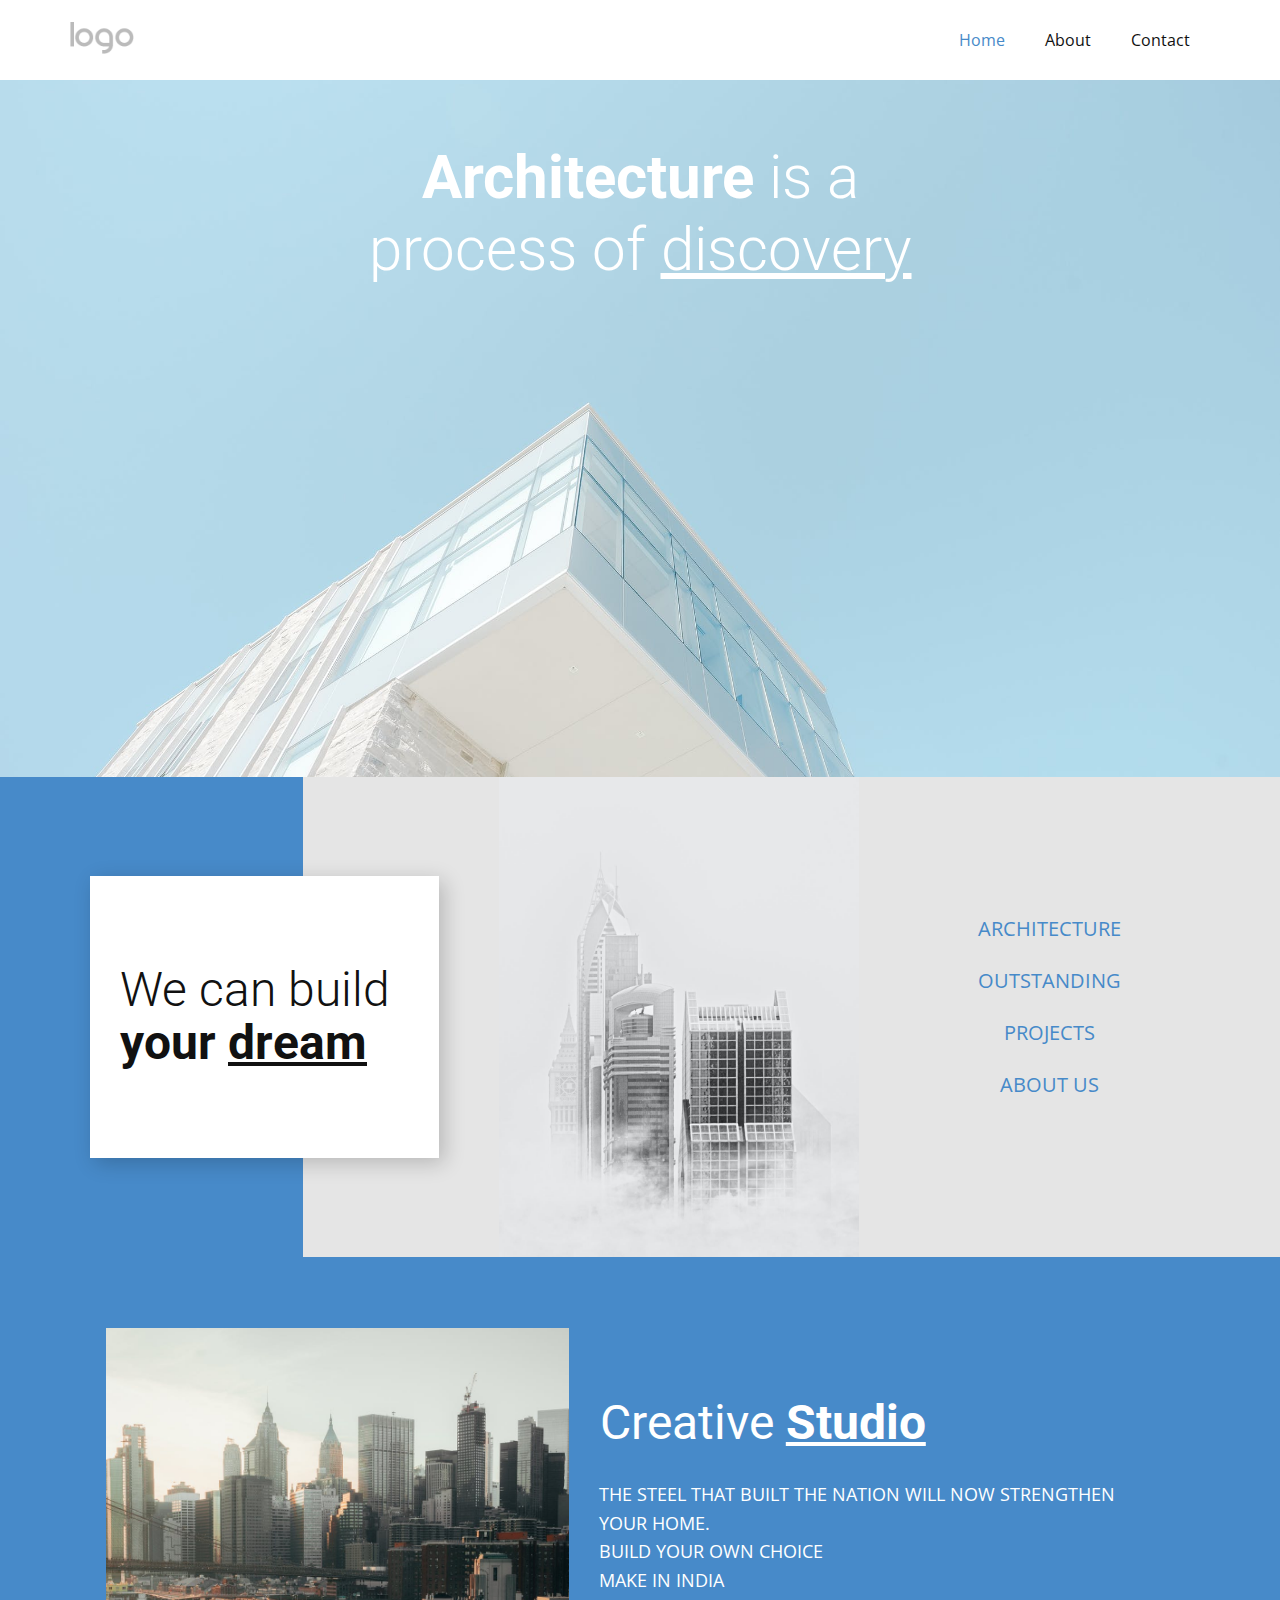
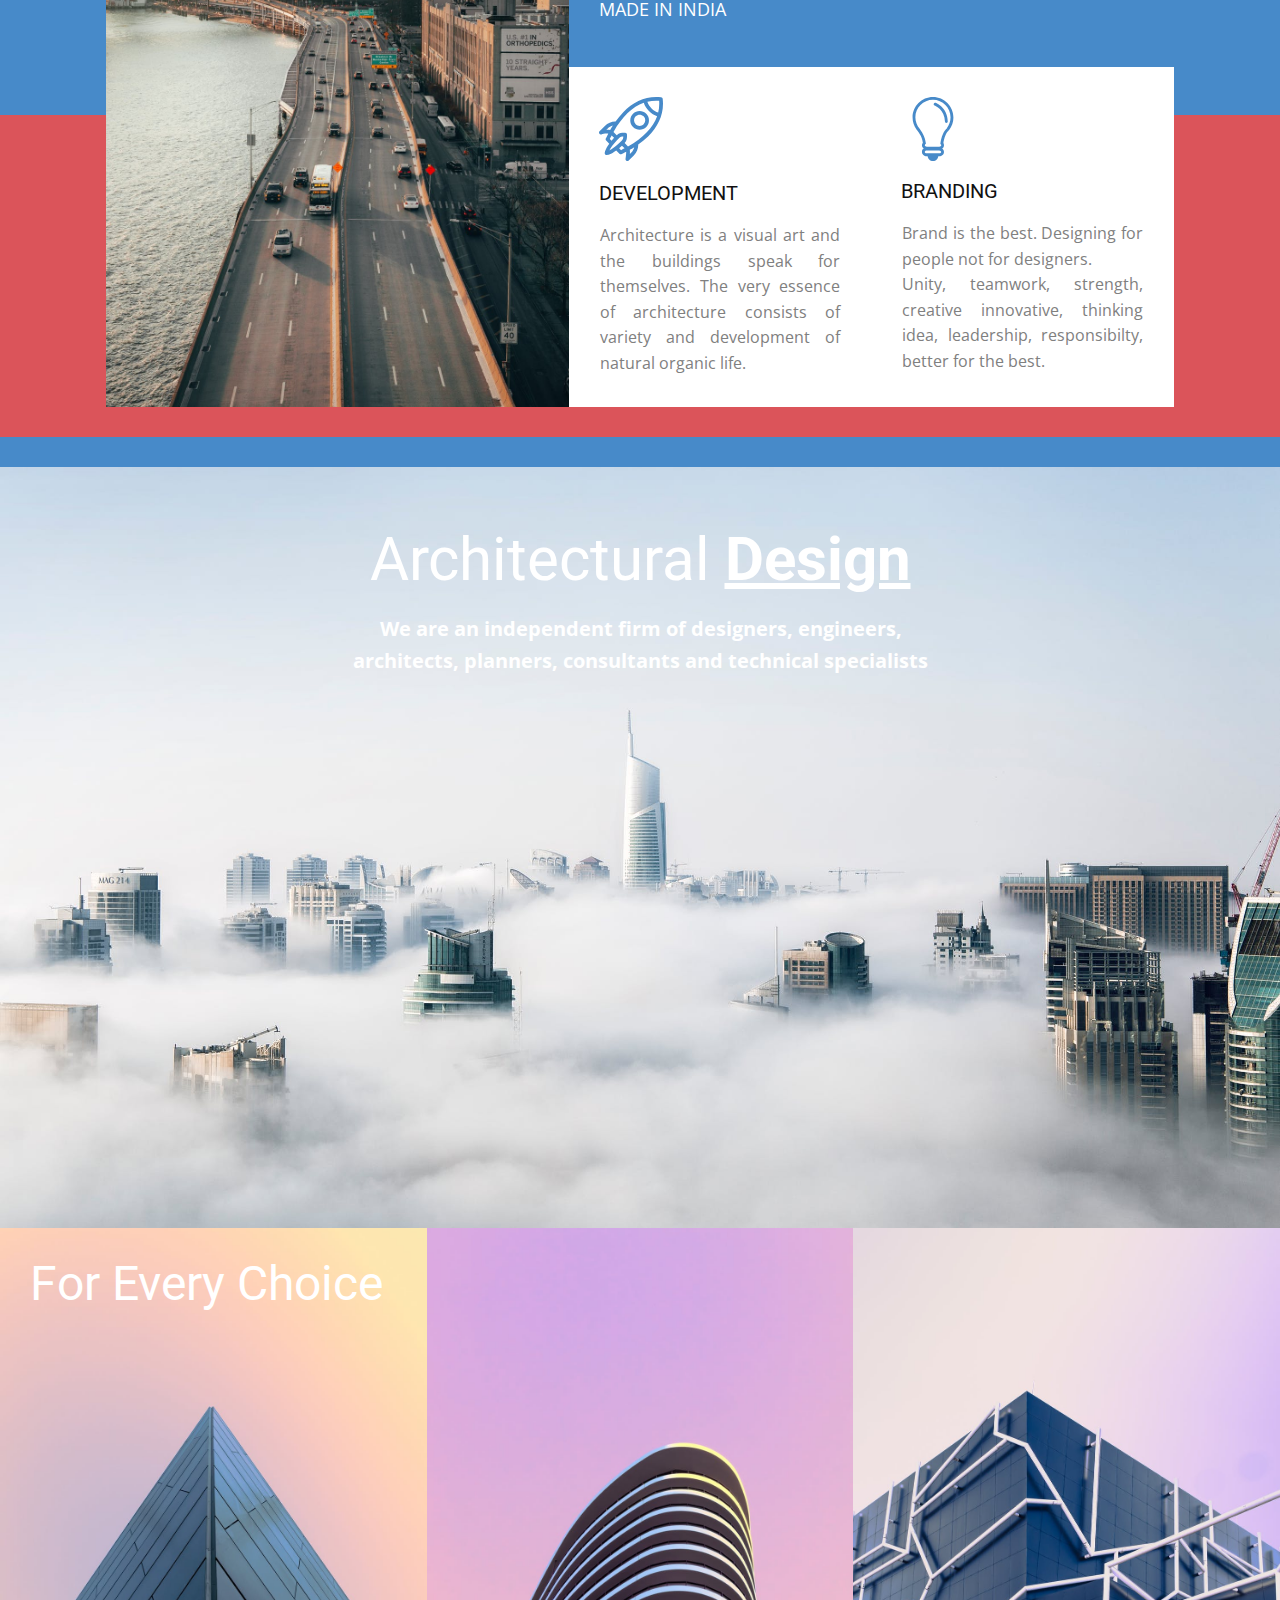
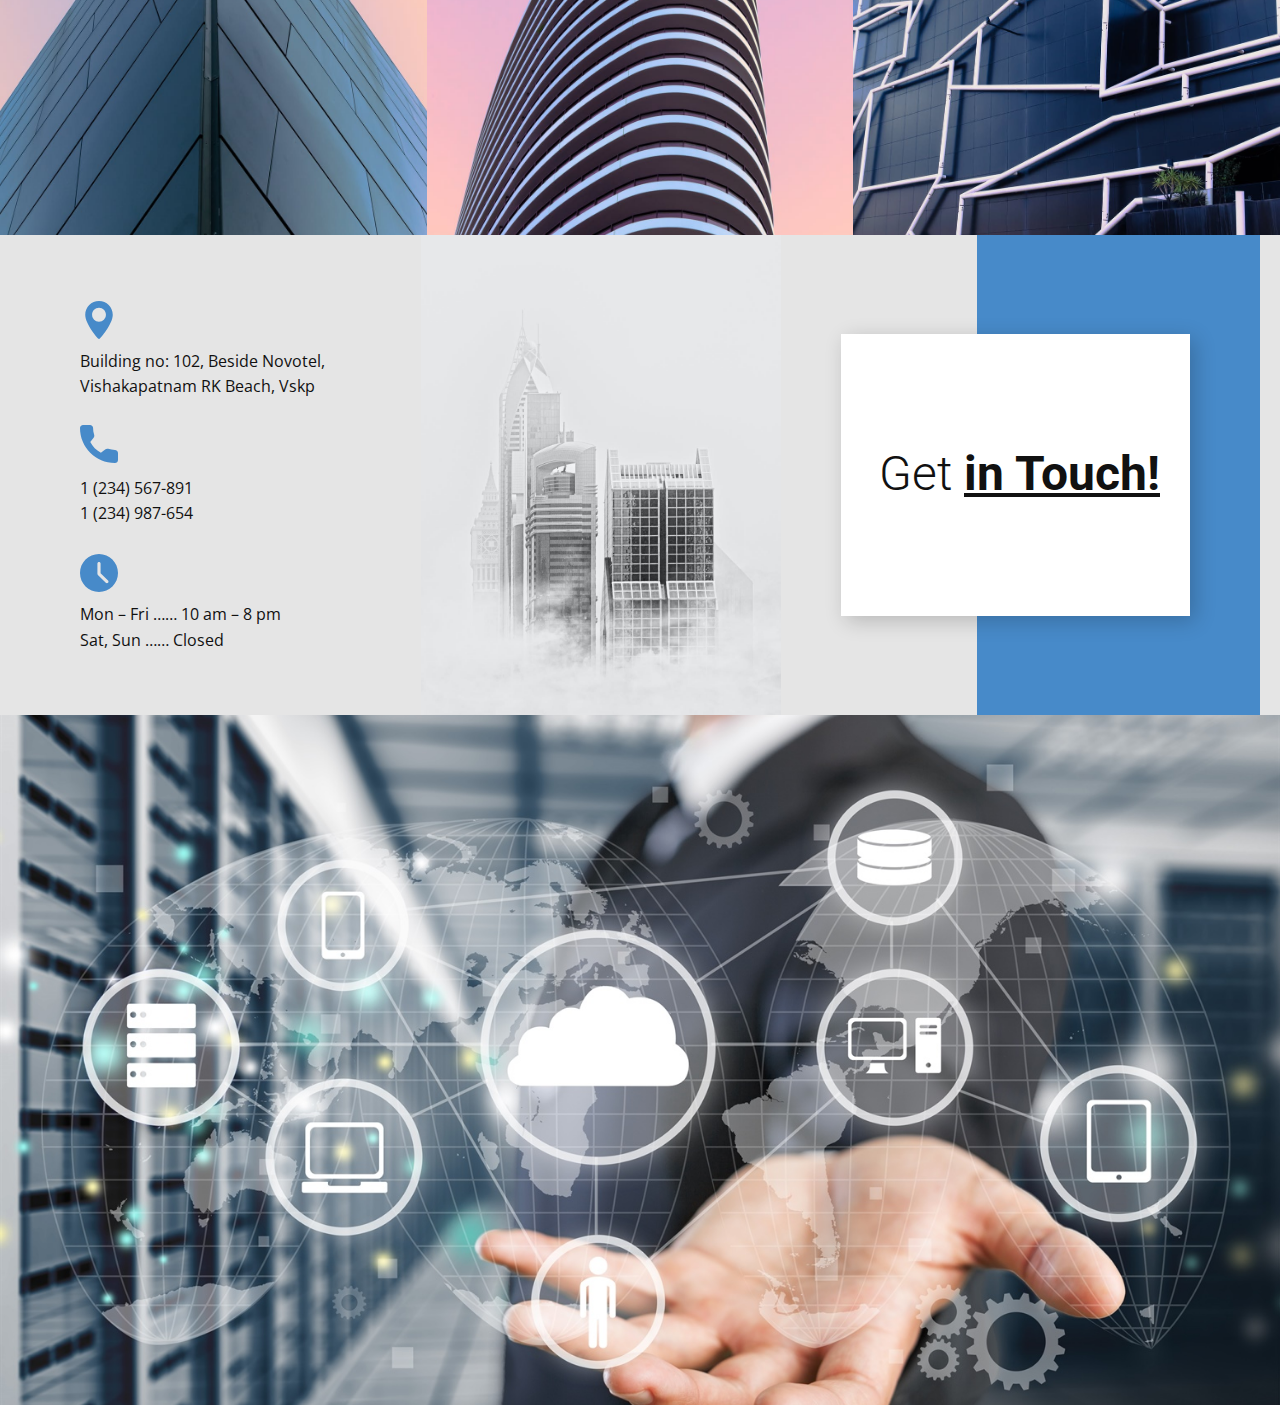
<file: Home.html>
<!DOCTYPE html>
<html style="font-size: 16px;" lang="en"><head>
    <meta name="viewport" content="width=device-width, initial-scale=1.0">
    <meta charset="utf-8">
    <meta name="keywords" content="Architecture is a process of discovery, We can build your dream, Creative Studio, Architectural Design, Form EverFollows Function, A Business Concept Is a Statement That Describes The Reach And Reason Of Existence Of a Given Business Idea., Get in Touch!, INTUITIVE">
    <meta name="description" content="">
    <title>Home</title>
    <link rel="stylesheet" href="nicepage.css" media="screen">
<link rel="stylesheet" href="Home.css" media="screen">
    <script class="u-script" type="text/javascript" src="arch1.js" "="" defer=""></script>
    <script class="u-script" type="text/javascript" src="arch2.js" "="" defer=""></script>
    <meta name="generator" content="Nicepage 4.15.11, nicepage.com">
    <link id="u-theme-google-font" rel="stylesheet" href="https://fonts.googleapis.com/css?family=Roboto:100,100i,300,300i,400,400i,500,500i,700,700i,900,900i|Open+Sans:300,300i,400,400i,500,500i,600,600i,700,700i,800,800i">
    <link id="u-page-google-font" rel="stylesheet" href="https://fonts.googleapis.com/css?family=Roboto:100,100i,300,300i,400,400i,500,500i,700,700i,900,900i">
    
    
    
    
    
    
    
    
    <script type="application/ld+json">{
		"@context": "http://schema.org",
		"@type": "Organization",
		"name": "",
		"logo": "images/default-logo.png"
}</script>
    <meta name="theme-color" content="#478ac9">
    <meta property="og:title" content="Home">
    <meta property="og:type" content="website">
  </head>
  <body class="u-body u-xl-mode" data-lang="en"><header class="u-clearfix u-header u-header" id="sec-57b0"><div class="u-clearfix u-sheet u-valign-middle u-sheet-1">
        <a href="https://nicepage.com" class="u-image u-logo u-image-1">
          <img src="images/default-logo.png" class="u-logo-image u-logo-image-1">
        </a>
        <nav class="u-menu u-menu-dropdown u-offcanvas u-menu-1">
          <div class="menu-collapse" style="font-size: 1rem; letter-spacing: 0px;">
            <a class="u-button-style u-custom-left-right-menu-spacing u-custom-padding-bottom u-custom-top-bottom-menu-spacing u-nav-link u-text-active-palette-1-base u-text-hover-palette-2-base" href="#">
              <svg class="u-svg-link" viewBox="0 0 24 24"><use xmlns:xlink="http://www.w3.org/1999/xlink" xlink:href="#menu-hamburger"></use></svg>
              <svg class="u-svg-content" version="1.1" id="menu-hamburger" viewBox="0 0 16 16" x="0px" y="0px" xmlns:xlink="http://www.w3.org/1999/xlink" xmlns="http://www.w3.org/2000/svg"><g><rect y="1" width="16" height="2"></rect><rect y="7" width="16" height="2"></rect><rect y="13" width="16" height="2"></rect>
</g></svg>
            </a>
          </div>
          <div class="u-nav-container">
            <ul class="u-nav u-unstyled u-nav-1"><li class="u-nav-item"><a class="u-button-style u-nav-link u-text-active-palette-1-base u-text-hover-palette-2-base" href="Home.html" style="padding: 10px 20px;">Home</a>
</li><li class="u-nav-item"><a class="u-button-style u-nav-link u-text-active-palette-1-base u-text-hover-palette-2-base" href="About.html" style="padding: 10px 20px;">About</a>
</li><li class="u-nav-item"><a class="u-button-style u-nav-link u-text-active-palette-1-base u-text-hover-palette-2-base" href="Contact.html" style="padding: 10px 20px;">Contact</a>
</li></ul>
          </div>
          <div class="u-nav-container-collapse">
            <div class="u-black u-container-style u-inner-container-layout u-opacity u-opacity-95 u-sidenav">
              <div class="u-inner-container-layout u-sidenav-overflow">
                <div class="u-menu-close"></div>
                <ul class="u-align-center u-nav u-popupmenu-items u-unstyled u-nav-2"><li class="u-nav-item"><a class="u-button-style u-nav-link" href="Home.html">Home</a>
</li><li class="u-nav-item"><a class="u-button-style u-nav-link" href="About.html">About</a>
</li><li class="u-nav-item"><a class="u-button-style u-nav-link" href="Contact.html">Contact</a>
</li></ul>
              </div>
            </div>
            <div class="u-black u-menu-overlay u-opacity u-opacity-70"></div>
          </div>
        </nav>
      </div></header>
    <section class="u-align-center u-clearfix u-image u-section-1" id="carousel_f3df">
      <div class="u-clearfix u-sheet u-sheet-1">
        <h2 class="u-text u-text-body-alt-color u-text-1"><b>Architecture</b> is a process of <u>discovery</u>
        </h2>
      </div>
    </section>
    <section class="u-clearfix u-grey-10 u-section-2" id="carousel_e70f">
      <div class="u-clearfix u-sheet u-valign-middle-md u-valign-middle-sm u-valign-middle-xs u-sheet-1">
        <div class="u-clearfix u-expanded-width u-gutter-30 u-layout-wrap u-layout-wrap-1">
          <div class="u-layout">
            <div class="u-layout-row">
              <div class="u-container-style u-layout-cell u-right-cell u-size-22 u-layout-cell-1">
                <div class="u-container-layout u-valign-middle-lg u-valign-middle-xl u-valign-middle-xs u-container-layout-1">
                  <div class="u-expanded-height u-palette-1-base u-shape u-shape-rectangle u-shape-1"></div>
                  <div class="u-align-left u-container-style u-expanded-width-md u-expanded-width-xs u-group u-white u-group-1">
                    <div class="u-container-layout u-valign-middle u-container-layout-2">
                      <h2 class="u-text u-text-default u-text-1">We can build <b>your <u>dream</u></b>
                      </h2>
                    </div>
                  </div>
                </div>
              </div>
              <div class="u-container-style u-image u-layout-cell u-size-20 u-image-1">
                <div class="u-container-layout u-valign-middle u-container-layout-3"></div>
              </div>
              <div class="u-align-center u-container-style u-layout-cell u-left-cell u-size-18 u-layout-cell-3">
                <div class="u-container-layout u-container-layout-4">
                  <a href="https://nicepage.com/c/art-design-html-templates" class="u-active-none u-btn u-btn-rectangle u-button-style u-hover-none u-none u-text-hover-black u-text-palette-1-base u-btn-1">Architecture</a>
                  <a href="https://nicepage.com/website-design" class="u-active-none u-btn u-btn-rectangle u-button-style u-hover-none u-none u-text-hover-black u-text-palette-1-base u-btn-2">Outstanding</a>
                  <a href="https://nicepage.com" class="u-active-none u-btn u-btn-rectangle u-button-style u-hover-none u-none u-text-hover-black u-text-palette-1-base u-btn-3">Projects</a>
                  <a href="https://nicepage.app" class="u-active-none u-btn u-btn-rectangle u-button-style u-hover-none u-none u-text-hover-black u-text-palette-1-base u-btn-4">About us</a>
                </div>
              </div>
            </div>
          </div>
        </div>
      </div>
    </section>
    <section class="u-align-center u-clearfix u-palette-1-base u-section-3" id="carousel_6ae7">
      <div class="u-expanded-width u-palette-2-base u-shape u-shape-rectangle u-shape-1"></div>
      <div class="u-clearfix u-layout-wrap u-layout-wrap-1">
        <div class="u-layout" style="">
          <div class="u-layout-row" style="">
            <div class="u-size-26 u-size-60-md">
              <div class="u-layout-col">
                <div class="u-container-style u-image u-layout-cell u-right-cell u-size-60 u-image-1">
                  <div class="u-container-layout u-container-layout-1"></div>
                </div>
              </div>
            </div>
            <div class="u-size-34 u-size-60-md" style="">
              <div class="u-layout-col" style="">
                <div class="u-size-40" style="">
                  <div class="u-layout-row" style="">
                    <div class="u-align-left u-container-style u-layout-cell u-left-cell u-size-60 u-layout-cell-2">
                      <div class="u-container-layout u-container-layout-2">
                        <h1 class="u-text u-text-default u-text-1">Creative <b><u>Studio</u></b>
                        </h1>
                        <p class="u-text u-text-2">The steel that built the nation will now strengthen your home.<br>Build your own choice<br>Make in india<br>made in india
                        </p>
                      </div>
                    </div>
                  </div>
                </div>
                <div class="u-size-20">
                  <div class="u-layout-row">
                    <div class="u-container-style u-layout-cell u-size-30 u-white u-layout-cell-3">
                      <div class="u-container-layout u-valign-top u-container-layout-3"><span class="u-icon u-icon-circle u-text-palette-1-base u-icon-1"><svg class="u-svg-link" preserveAspectRatio="xMidYMin slice" viewBox="0 0 512 512.00007" style=""><use xmlns:xlink="http://www.w3.org/1999/xlink" xlink:href="#svg-beb4"></use></svg><svg class="u-svg-content" viewBox="0 0 512 512.00007" id="svg-beb4"><path d="m509.785156 15.433594c-.773437-6.972656-6.277344-12.480469-13.253906-13.253906-118.703125-13.183594-219.890625 34.300781-302.429688 119.265624-23.621093 24.316407-44.109374 50.054688-61.597656 74.894532-29.597656-1.203125-62.414062 12.1875-85.679687 35.453125l-42.429688 42.429687c-4.800781 4.800782-5.777343 12.230469-2.382812 18.109375 3.394531 5.878907 10.3125 8.742188 16.875 6.988281 9.84375-2.644531 25.839843-5.71875 41.207031-6.433593 5.617188-.261719 10.285156-.179688 14.164062.117187-9.363281 18.007813-16.539062 33.09375-18.917968 36.871094-3.726563 5.929688-2.863282 13.644531 2.089844 18.597656l24.550781 24.550782c-35.730469 48.730468-36.320313 73.6875-36.195313 77.222656.261719 7.488281 6.101563 14.503906 15.773438 14.503906 8.375 0 32.394531-3.554688 76.121094-36.027344l25.824218 25.824219c4.988282 4.988281 12.78125 5.824219 18.71875 2.011719 4.039063-2.597656 18.238282-9.472656 35.265625-18.371094.28125 12.691406-1.441406 31.328125-5.179687 56.589844-2.125 14.328125 15.292968 22.953125 25.445312 12.804687l42.429688-42.429687c21.878906-21.878906 34.566406-54.375 33.628906-84.859375 26.167969-18.285157 53.390625-39.855469 78.808594-64.78125 84.15625-82.527344 130.179687-182.949219 117.164062-300.078125zm-28.695312 15.4375c2.394531 32.34375-.160156 63.695312-7.601563 94.035156-18.480469-5.820312-36.546875-17.253906-52.863281-33.566406-16.375-16.378906-27.832031-34.519532-33.628906-53.066406 30.328125-7.332032 61.699218-9.816407 94.09375-7.402344zm-422.953125 232.039062 9.898437-9.902344c11.972656-11.96875 27.542969-20.589843 43.027344-24.464843-8.089844 12.839843-15.300781 25.101562-21.660156 36.417969-9.824219-2.167969-20.746094-2.570313-31.265625-2.050782zm28.386719 72.230469c3.246093-6.40625 7.171874-14.4375 14.378906-28.054687l19.746094 19.75c-7.347657 7.882812-13.980469 15.371093-19.957032 22.46875zm73.355468-5.738281c10.929688-10.925782 21.410156-12.921875 34.429688-13.203125-.285156 12.6875-2.320313 23.523437-13.214844 34.417969-46.570312 46.570312-78.492188 67.367187-97.582031 76.648437 9.417969-19.457031 30.269531-51.765625 76.367187-97.863281zm16.871094 95.964844-15.46875-15.472657c7.0625-6 14.527344-12.652343 22.402344-20.027343l21.019531 21.019531c-13.820313 7.378906-19.585937 10.15625-27.953125 14.480469zm82.214844 18.570312-12.007813 12.011719c.972657-14.550781.636719-25.152344-.738281-33.332031 11.03125-6.210938 23.011719-13.253907 35.566406-21.132813-3.578125 15.859375-11.621094 31.257813-22.820312 42.453125zm-26.953125-48.167969-26.894531-26.898437c19.902343-21.898438 19.160156-43 19.160156-67.652344 0-8.285156-6.714844-15-15-15-23.03125 0-45.195313-1.234375-67.652344 19.164062l-25.683594-25.683593c70.132813-122.980469 151.199219-200.839844 242.28125-232.902344 7.210938 23.332031 21.246094 45.8125 41.191406 65.757813 19.851563 19.855468 42.226563 33.855468 65.457032 41.09375-32.25 90.582031-110.089844 171.597656-232.859375 242.121093zm0 0"></path><path d="m378.199219 133.765625c-29.246094-29.242187-76.832031-29.242187-106.074219 0-29.242188 29.246094-29.242188 76.832031 0 106.074219 29.242188 29.242187 76.828125 29.246094 106.074219 0 29.242187-29.242188 29.242187-76.828125 0-106.074219zm-21.214844 84.859375c-17.546875 17.546875-46.101563 17.546875-63.644531 0-17.546875-17.546875-17.546875-46.097656 0-63.644531 17.542968-17.542969 46.09375-17.546875 63.644531 0 17.546875 17.546875 17.546875 46.097656 0 63.644531zm0 0"></path></svg></span>
                        <h5 class="u-align-left u-text u-text-3">Development</h5>
                        <p class="u-align-justify u-text u-text-grey-50 u-text-4">Architecture is a visual art and the buildings speak for themselves. The very essence of architecture consists of variety and development of natural organic life.</p>
                      </div>
                    </div>
                    <div class="u-container-style u-layout-cell u-left-cell u-size-30 u-white u-layout-cell-4">
                      <div class="u-container-layout u-valign-top u-container-layout-4"><span class="u-icon u-icon-circle u-text-palette-1-base u-icon-2"><svg class="u-svg-link" preserveAspectRatio="xMidYMin slice" viewBox="0 0 311.6 311.6" style=""><use xmlns:xlink="http://www.w3.org/1999/xlink" xlink:href="#svg-e63d"></use></svg><svg class="u-svg-content" viewBox="0 0 311.6 311.6" x="0px" y="0px" id="svg-e63d" style="enable-background:new 0 0 311.6 311.6;"><g><g><path d="M129.601,285.6c0,14.4,11.6,26,26,26c14.4,0,26-11.6,26-26H129.601z"></path>
</g>
</g><g><g><path d="M155.601,0c-54.8,0-99.6,44.8-99.2,99.6c0,21.2,6.8,41.6,19.2,58.8l-0.4,0.4l5.2,6c0,0.4,21.6,24.4,26,57.6    c-2.8,3.6-4.4,8-4.4,12.4c0,11.2,10.4,20.8,23.2,20.8h60.8c12.8,0,23.6-9.2,23.2-20.8c0-4-0.8-7.2-2.8-10.4c2-13.6,8-41.2,22-57.2    l0.8-0.8c0.4-0.4,1.2-1.2,1.6-1.6c0.4-0.4,0.8-0.8,1.2-1.2l-5.6-4.4l6,4l0.4-0.8c0.4,0,0.4-0.4,0.8-0.8c14-18,21.6-39.2,21.6-62    C255.201,44.8,210.401,0,155.601,0z M222.401,152.8l-0.8,0.8l5.6,4.4l-6-4l-0.4,0.8c-0.4,0.8-1.2,1.6-2,2.4l-0.8,0.8    c-17.2,19.6-23.6,50.4-26,67.2l-0.4,3.2l2.8,2.8c1.2,1.2,1.6,2.4,1.6,3.6c0,4-4.4,7.2-9.6,7.2h-60.8c-5.2,0-9.6-3.6-9.6-7.2    c0-2.4,1.6-4,2.4-4.8l2.8-2.4l-0.4-3.6c-3.2-28.8-17.6-52-25.2-62.4l-4.8-6.8c-13.6-15.2-20.8-35.2-20.8-55.6    c0-47.2,38.4-85.6,85.6-85.6s85.6,38.4,85.6,85.6C241.201,118.8,234.801,137.6,222.401,152.8z"></path>
</g>
</g><g><g><path d="M209.201,267.2c0-11.2-10.4-20.8-23.2-20.8h-60.8c-12.8,0-23.2,9.2-23.2,20.8c0,11.2,10.4,20.8,23.2,20.8h60.8    C198.801,288,209.601,278.8,209.201,267.2z M186.001,274h-60.8c-5.2,0-9.6-3.2-9.6-6.8c0-4,4.4-7.2,9.6-7.2h60.8    c5.2,0,9.6,3.6,9.6,7.2C195.601,270.8,191.201,274,186.001,274z"></path>
</g>
</g><g><g><path d="M227.601,119.2c-0.8-68.4-58.8-90.4-59.2-90.8c-3.6-1.6-7.6,0.4-8.8,4c-1.6,3.6,0.4,7.6,4,8.8c2,0.8,49.2,19.6,50.4,78.4    c0,3.6,2.8,6.8,6.8,6.8C224.801,126,228.001,122.8,227.601,119.2z"></path>
</g>
</g></svg></span>
                        <h5 class="u-align-left u-text u-text-5">Branding</h5>
                        <p class="u-align-justify u-text u-text-grey-50 u-text-6">Brand is the best. Designing for people not for designers.&nbsp;<br>Unity, teamwork, strength, creative innovative, thinking idea, leadership, responsibilty, better for the best.
                        </p>
                      </div>
                    </div>
                  </div>
                </div>
              </div>
            </div>
          </div>
        </div>
      </div>
    </section>
    <section class="u-align-center u-clearfix u-image u-section-4" id="carousel_3c33">
      <div class="u-clearfix u-sheet u-sheet-1">
        <h1 class="u-text u-text-body-alt-color u-text-1">Architectural <b><u>Design</u></b>
        </h1>
        <p class="u-text u-text-body-alt-color u-text-2">We are an independent firm of designers, engineers, architects, planners, consultants and technical specialists</p>
      </div>
    </section>
    <section class="u-clearfix u-section-5" id="carousel_9381">
      <div class="u-clearfix u-expanded-width u-layout-wrap u-layout-wrap-1">
        <div class="u-layout">
          <div class="u-layout-row">
            <div class="u-align-left u-container-style u-image u-layout-cell u-left-cell u-size-20 u-image-1">
              <div class="u-container-layout u-valign-top u-container-layout-1">
                <h2 class="u-text u-text-body-alt-color u-text-default u-text-1">For Every Choice<br>
                </h2>
              </div>
            </div>
            <div class="u-align-left u-container-style u-image u-layout-cell u-size-20 u-image-2">
              <div class="u-container-layout u-container-layout-2"></div>
            </div>
            <div class="u-align-left u-container-style u-image u-layout-cell u-right-cell u-size-20 u-image-3">
              <div class="u-container-layout u-container-layout-3"></div>
            </div>
          </div>
        </div>
      </div>
    </section>
    <section class="u-clearfix u-grey-10 u-section-6" id="carousel_bba0">
      <div class="u-clearfix u-sheet u-sheet-1">
        <div class="u-clearfix u-expanded-width u-gutter-30 u-layout-wrap u-layout-wrap-1">
          <div class="u-layout">
            <div class="u-layout-row">
              <div class="u-align-left u-container-style u-layout-cell u-left-cell u-size-18 u-layout-cell-1">
                <div class="u-container-layout u-valign-middle-lg u-valign-middle-md u-valign-middle-sm u-valign-middle-xs u-container-layout-1"><span class="u-icon u-icon-circle u-text-palette-1-base u-icon-1"><svg class="u-svg-link" preserveAspectRatio="xMidYMin slice" viewBox="0 0 512 512" style=""><use xmlns:xlink="http://www.w3.org/1999/xlink" xlink:href="#svg-4a72"></use></svg><svg class="u-svg-content" viewBox="0 0 512 512" x="0px" y="0px" id="svg-4a72" style="enable-background:new 0 0 512 512;"><g><g><path d="M256,0C153.755,0,70.573,83.182,70.573,185.426c0,126.888,165.939,313.167,173.004,321.035    c6.636,7.391,18.222,7.378,24.846,0c7.065-7.868,173.004-194.147,173.004-321.035C441.425,83.182,358.244,0,256,0z M256,278.719    c-51.442,0-93.292-41.851-93.292-93.293S204.559,92.134,256,92.134s93.291,41.851,93.291,93.293S307.441,278.719,256,278.719z"></path>
</g>
</g></svg></span>
                  <p class="u-text u-text-1">Building no: 102, Beside Novotel, Vishakapatnam RK Beach, Vskp</p><span class="u-icon u-icon-circle u-text-palette-1-base u-icon-2"><svg class="u-svg-link" preserveAspectRatio="xMidYMin slice" viewBox="0 0 384 384" style=""><use xmlns:xlink="http://www.w3.org/1999/xlink" xlink:href="#svg-b7c8"></use></svg><svg class="u-svg-content" viewBox="0 0 384 384" x="0px" y="0px" id="svg-b7c8" style="enable-background:new 0 0 384 384;"><g><g><path d="M353.188,252.052c-23.51,0-46.594-3.677-68.469-10.906c-10.719-3.656-23.896-0.302-30.438,6.417l-43.177,32.594    c-50.073-26.729-80.917-57.563-107.281-107.26l31.635-42.052c8.219-8.208,11.167-20.198,7.635-31.448    c-7.26-21.99-10.948-45.063-10.948-68.583C132.146,13.823,118.323,0,101.333,0H30.813C13.823,0,0,13.823,0,30.813    C0,225.563,158.438,384,353.188,384c16.99,0,30.813-13.823,30.813-30.813v-70.323C384,265.875,370.177,252.052,353.188,252.052z"></path>
</g>
</g></svg></span>
                  <p class="u-text u-text-default u-text-2">1 (234) 567-891 <br>1 (234) 987-654<br>
                  </p><span class="u-icon u-icon-circle u-text-palette-1-base u-icon-3"><svg class="u-svg-link" preserveAspectRatio="xMidYMin slice" viewBox="0 0 512 512" style=""><use xmlns:xlink="http://www.w3.org/1999/xlink" xlink:href="#svg-e575"></use></svg><svg class="u-svg-content" viewBox="0 0 512 512" id="svg-e575"><path d="m256 0c-141.164062 0-256 114.835938-256 256s114.835938 256 256 256 256-114.835938 256-256-114.835938-256-256-256zm121.75 388.414062c-4.160156 4.160157-9.621094 6.253907-15.082031 6.253907-5.460938 0-10.925781-2.09375-15.082031-6.253907l-106.667969-106.664062c-4.011719-3.988281-6.25-9.410156-6.25-15.082031v-138.667969c0-11.796875 9.554687-21.332031 21.332031-21.332031s21.332031 9.535156 21.332031 21.332031v129.835938l100.417969 100.414062c8.339844 8.34375 8.339844 21.824219 0 30.164062zm0 0"></path></svg></span>
                  <p class="u-text u-text-default u-text-3">Mon – Fri …… 10 am – 8 pm <br>Sat, Sun …… Closed<br>
                  </p>
                </div>
              </div>
              <div class="u-container-style u-image u-layout-cell u-size-20 u-image-1">
                <div class="u-container-layout u-valign-middle u-container-layout-2"></div>
              </div>
              <div class="u-container-style u-layout-cell u-right-cell u-size-22 u-layout-cell-3">
                <div class="u-container-layout u-valign-bottom-sm u-valign-middle-xs u-container-layout-3">
                  <div class="u-expanded-height u-palette-1-base u-shape u-shape-rectangle u-shape-1"></div>
                  <div class="u-align-center u-container-style u-expanded-width-md u-group u-white u-group-1">
                    <div class="u-container-layout u-valign-middle u-container-layout-4">
                      <h2 class="u-text u-text-default u-text-4">Get <b><u>in Touch!</u></b>
                      </h2>
                    </div>
                  </div>
                </div>
              </div>
            </div>
          </div>
        </div>
      </div>
    </section>
    <section class="u-clearfix u-image u-section-7" id="sec-c978" data-image-width="150" data-image-height="97">
      <div class="u-clearfix u-sheet u-sheet-1"></div>
    </section>
</file>
